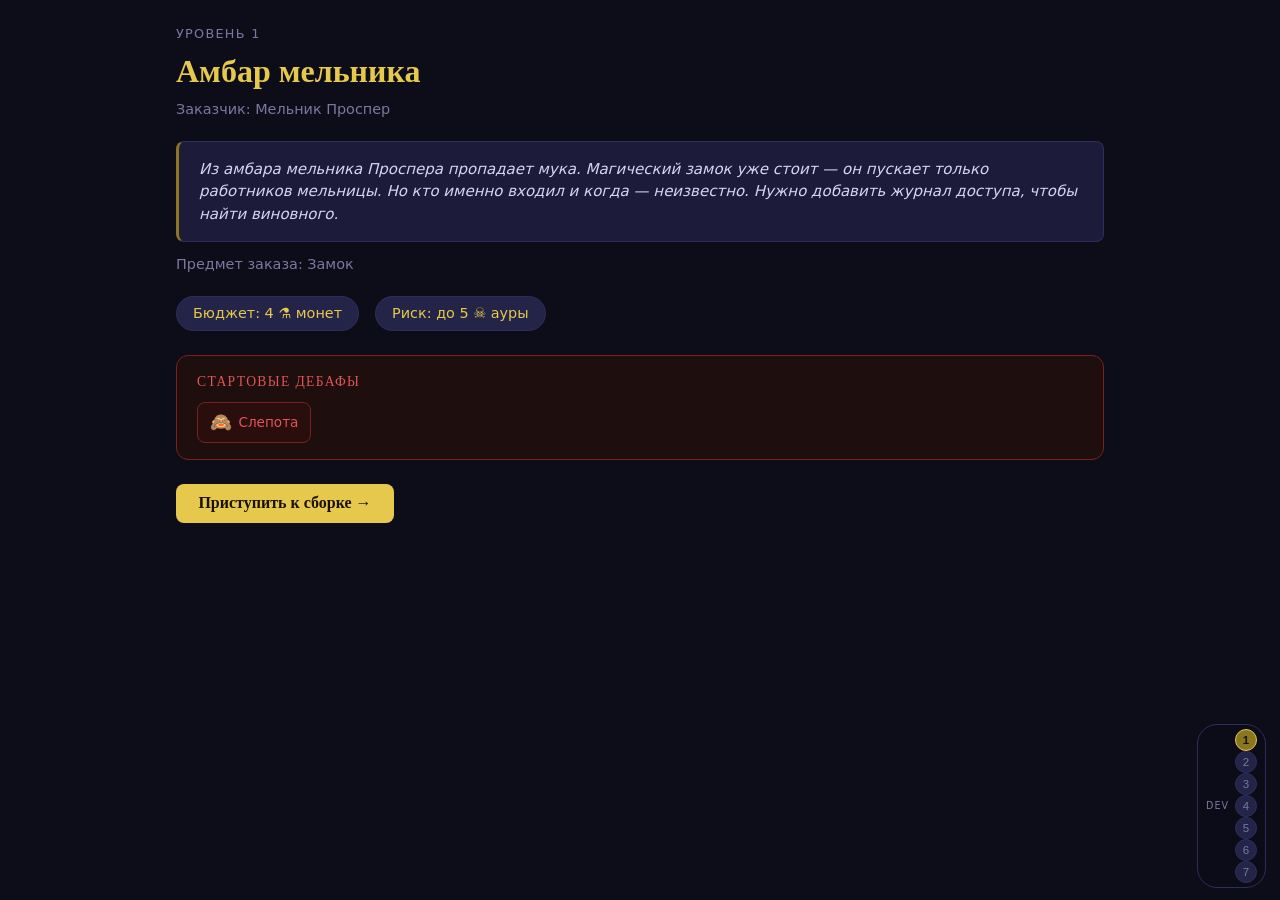
<file: index.html>
<!DOCTYPE html>
<html lang="ru">
<head>
  <meta charset="UTF-8" />
  <meta name="viewport" content="width=device-width, initial-scale=1.0" />
  <meta name="description" content="TechnoMage Platform — браузерная игра-прототип о системном дизайне в фэнтези-сеттинге." />
  <title>TechnoMage Platform</title>
  <link rel="stylesheet" href="style.css" />
</head>
<body>

<!-- ═══════════════════════════════════════════════════════════════
     SCREEN 1 — BRIEFING
════════════════════════════════════════════════════════════════ -->
<div id="screen-briefing" class="screen">
  <p id="briefing-level-num" class="level-badge"></p>
  <h1 id="briefing-level-name"></h1>
  <p id="briefing-client" class="briefing-client"></p>

  <p id="briefing-description" class="briefing-description"></p>
  <p id="briefing-item" class="briefing-item" style="display:none"></p>

  <div id="briefing-requirements-section">
    <p class="section-title">Требования заказчика</p>
    <ul id="briefing-requirements"></ul>
  </div>

  <div class="briefing-resources">
    <div class="resource-pill">Бюджет: <span id="briefing-budget"></span></div>
    <div class="resource-pill">Риск: <span id="briefing-risk"></span></div>
  </div>

  <div class="debuffs-section">
    <p class="debuffs-title">Стартовые дебафы</p>
    <div id="briefing-debuffs"></div>
  </div>

  <div id="briefing-hints-section" class="hint-box">
    <div id="briefing-hints"></div>
  </div>

  <button id="btn-start-assembly" class="btn btn-primary">Приступить к сборке →</button>
</div>


<!-- ═══════════════════════════════════════════════════════════════
     SCREEN 2 — ASSEMBLY
════════════════════════════════════════════════════════════════ -->
<div id="screen-assembly" style="display:none">

  <!-- Sticky HUD -->
  <div class="hud">
    <span id="hud-level-name" class="hud-level-name"></span>
    <span id="hud-gold" class="hud-resource"></span>
    <span id="hud-risk" class="hud-resource"></span>
    <span class="hud-divider">|</span>
    <span class="hud-group-label">Симптомы</span>
    <div id="hud-statuses"></div>
    <span class="hud-group-label hud-treat-label">Лечение</span>
    <div id="hud-treatments" class="hud-treatments"></div>
    <button id="btn-show-solution" class="btn-hint-hud" title="Показать решения">💡</button>
  </div>

  <!-- Main area -->
  <div class="assembly-body">

    <!-- Left: Task sidebar (always visible) -->
    <div class="task-sidebar">
      <div id="sidebar-level-num" class="sidebar-level-num"></div>
      <div id="sidebar-level-name" class="sidebar-level-name"></div>
      <div id="sidebar-client" class="sidebar-client"></div>
      <p id="sidebar-description" class="sidebar-description"></p>

      <div id="sidebar-requirements-section">
        <p class="sidebar-section-title">Требования</p>
        <ul id="sidebar-requirements" class="sidebar-requirements"></ul>
      </div>

      <div class="sidebar-debuffs">
        <p class="sidebar-debuffs-title">Стартовые дебафы</p>
        <div id="sidebar-debuffs"></div>
      </div>

      <div id="sidebar-hints-section" class="sidebar-hints">
        <div id="sidebar-hints"></div>
      </div>
    </div>

    <!-- Center: Matrices -->
    <div class="matrices-col">
      <div id="assembly-matrices"></div>
      <div class="launch-area">
        <button id="btn-launch" class="btn btn-launch">⚡ Запуск в прод — Отдать клиенту</button>
      </div>
    </div>

    <!-- Right: Matrix panel (optional matrices) + Spell panel -->
    <div class="spell-panel">
      <div id="assembly-matrix-panel" style="display:none">
        <p class="matrix-panel-title">Матрицы</p>
        <div id="assembly-matrix-cards"></div>
        <div class="panel-divider"></div>
      </div>
      <p class="spell-panel-title">Заклинания <span id="spell-slot-filter-label" class="slot-filter-label" style="display:none"></span></p>
      <div id="assembly-spells"></div>
      <div id="assembly-obryads-section" style="display:none">
        <div class="panel-divider"></div>
        <p class="spell-panel-title obryad-panel-title">Обряды</p>
        <div id="assembly-obryads"></div>
      </div>
    </div>

  </div>
</div>


<!-- ═══════════════════════════════════════════════════════════════
     SCREEN 3 — RESULT
════════════════════════════════════════════════════════════════ -->
<div id="screen-result" class="screen" style="display:none">

  <div id="result-banner" class="result-banner">
    <h1 id="result-title"></h1>
  </div>

  <!-- Success block -->
  <div id="result-success-block">
    <p id="result-client-report" class="result-client-text"></p>
    <p id="result-success-stats" class="result-stats"></p>
  </div>

  <!-- Fail block -->
  <div id="result-fail-block" class="fail-report">

    <!-- Block 1: Requirements -->
    <div id="result-req-block" class="fail-block">
      <p class="fail-block-title">◆ Не выполнены требования</p>
      <ul id="result-req-list" class="fail-list"></ul>
    </div>

    <!-- Block 2: Statuses -->
    <div id="result-status-block" class="fail-block">
      <p class="fail-block-title">⚠ Статусы (долги и конфликты)</p>
      <ul id="result-status-list" class="fail-list"></ul>
    </div>

    <!-- Block 3: Resources -->
    <div id="result-res-block" class="fail-block">
      <p class="fail-block-title">⚗ Ресурсы</p>
      <ul id="result-res-list" class="fail-list"></ul>
    </div>

  </div>

  <!-- Assembly summary -->
  <div id="result-assembly-block" class="result-assembly-block">
    <p class="result-assembly-title">Ваша сборка</p>
    <ul id="result-assembly-list" class="result-assembly-list"></ul>
  </div>

  <!-- Actions -->
  <div class="result-actions">
    <button id="btn-retry" class="btn btn-secondary">↩ Пересобрать</button>
    <button id="btn-next-level" class="btn btn-primary">Следующий уровень →</button>
  </div>

  <div id="result-all-done" class="result-all-done" style="display:none">
    ✦ Все уровни пройдены. Ты настоящий Техно-Маг. ✦
  </div>

</div>

<!-- ═══════════════════════════════════════════════════════════════
     SOLUTION MODAL
════════════════════════════════════════════════════════════════ -->
<div id="solution-modal" class="solution-modal" style="display:none">
  <div class="solution-modal-backdrop"></div>
  <div class="solution-modal-box">
    <div class="solution-modal-header">
      <h2 class="solution-modal-title">💡 Решения</h2>
      <button id="solution-modal-close" class="solution-modal-close">✕</button>
    </div>
    <div id="solution-modal-body" class="solution-modal-body"></div>
  </div>
</div>

<script type="module" src="ui.js"></script>

<!-- Dev nav: quick level jump bar -->
<div id="dev-nav">
  <span class="dev-nav-label">dev</span>
  <div id="dev-nav-levels"></div>
</div>

</body>
</html>
</file>
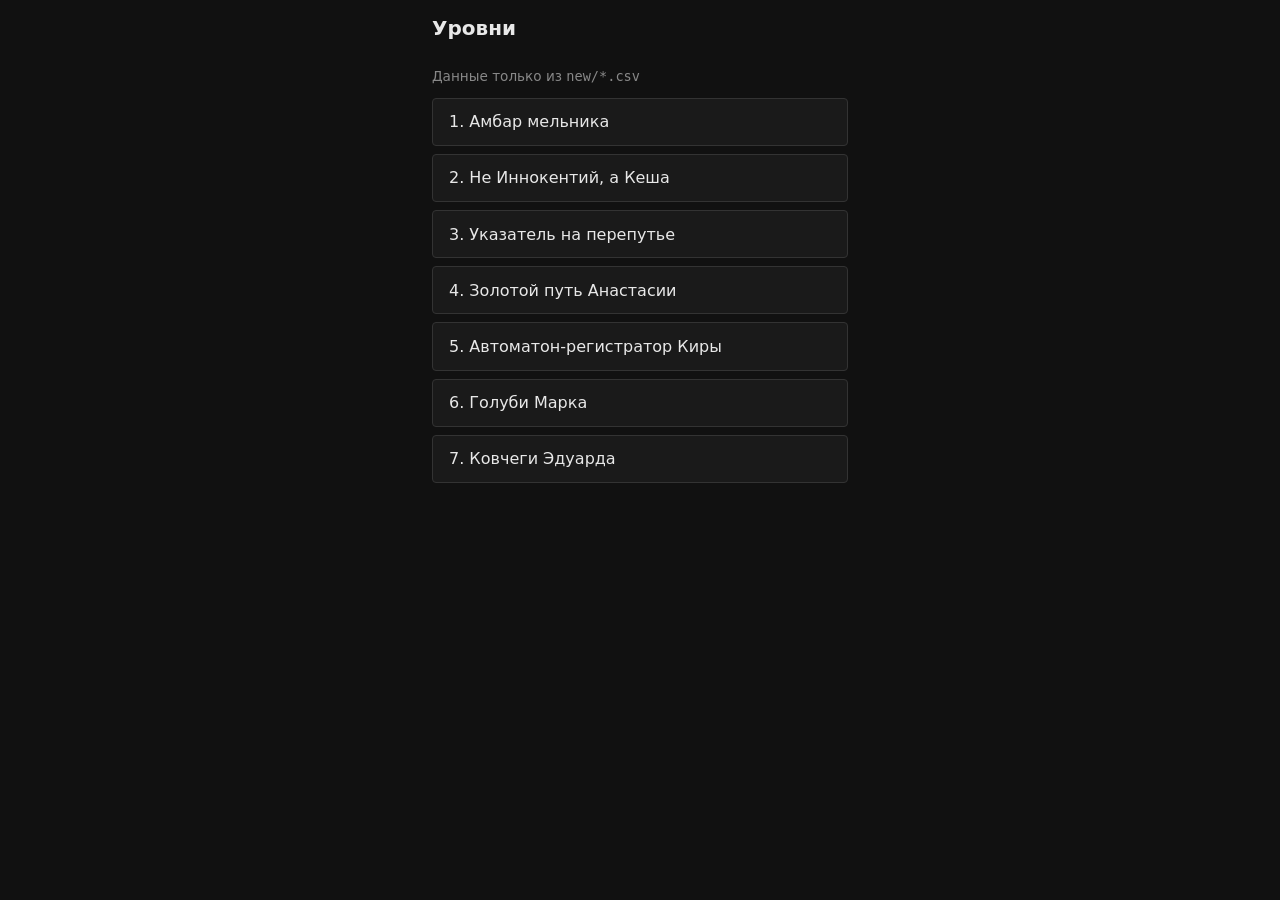
<file: playtest.html>
<!DOCTYPE html>
<html lang="ru">
<head>
  <meta charset="UTF-8" />
  <meta name="viewport" content="width=device-width, initial-scale=1" />
  <title>Плейтест — CSV</title>
  <style>
    :root {
      --bg: #111;
      --card: #1a1a1a;
      --border: #333;
      --text: #e8e8e8;
      --dim: #888;
      --gold: #f5c518;
      --gold-dim: #c9a227;
      --pink: #ff6b9d;
      --green: #4ade80;
    }
    * { box-sizing: border-box; }
    body {
      margin: 0;
      font-family: system-ui, -apple-system, "Segoe UI", Roboto, sans-serif;
      background: var(--bg);
      color: var(--text);
      min-height: 100dvh;
    }
    .screen { display: none; padding: 1rem; max-width: 28rem; margin: 0 auto; min-height: 100dvh; }
    .screen.active { display: flex; flex-direction: column; }
    h1 { font-size: 1.25rem; margin: 0 0 1rem; }
    .btn {
      display: inline-block;
      padding: 0.75rem 1rem;
      border: none;
      font-weight: 600;
      cursor: pointer;
      font-size: 0.95rem;
      border-radius: 2px;
    }
    .btn-dark { background: #000; color: var(--text); border: 1px solid var(--text); }
    .btn-gold { background: var(--gold); color: #000; }
    .btn-row { display: flex; gap: 0.75rem; margin-top: auto; padding-top: 1.5rem; flex-wrap: wrap; }
    .btn-row .btn { flex: 1; min-width: 7rem; text-align: center; }
    .lobby-list { list-style: none; padding: 0; margin: 0; }
    .lobby-list li {
      margin-bottom: 0.5rem;
      padding: 0.85rem 1rem;
      background: var(--card);
      border: 1px solid var(--border);
      border-radius: 4px;
      cursor: pointer;
    }
    .lobby-list li:hover { border-color: var(--gold-dim); }
    .brief-hero {
      background: var(--gold);
      color: #000;
      padding: 1rem 1.25rem;
      border-radius: 4px;
      margin-bottom: 1rem;
    }
    .brief-hero .tag { font-size: 0.7rem; text-transform: uppercase; letter-spacing: 0.08em; opacity: 0.85; }
    .brief-hero h2 { margin: 0.35rem 0 0; font-size: 1.1rem; line-height: 1.25; }
    .brief-meta { font-size: 0.85rem; margin-top: 0.5rem; opacity: 0.9; }
    .budget-pills { display: flex; gap: 0.5rem; margin-top: 0.75rem; flex-wrap: wrap; }
    .pill {
      background: #000;
      color: var(--gold);
      padding: 0.25rem 0.6rem;
      font-size: 0.8rem;
      border-radius: 2px;
    }
    .brief-desc {
      background: var(--card);
      border: 1px solid var(--border);
      border-left: 3px solid var(--gold-dim);
      padding: 1rem;
      font-style: italic;
      margin-bottom: 1rem;
      border-radius: 4px;
      font-size: 0.95rem;
    }
    .section-title {
      color: var(--gold);
      font-size: 0.72rem;
      text-transform: uppercase;
      letter-spacing: 0.1em;
      margin-bottom: 0.5rem;
    }
    .status-slots { display: flex; gap: 0.5rem; margin-bottom: 1.25rem; }
    .status-slot {
      flex: 1;
      min-height: 4rem;
      border: 2px solid var(--border);
      border-radius: 4px;
      display: flex;
      flex-direction: column;
      align-items: center;
      justify-content: center;
      padding: 0.35rem;
      font-size: 0.75rem;
      text-align: center;
      background: #161616;
    }
    .status-slot.filled { border-color: var(--pink); }
    .status-slot .ic { font-size: 1.25rem; line-height: 1; }
    .status-slot.muted { color: var(--dim); }
    .assembly-layout {
      display: grid;
      grid-template-columns: 5.5rem 1fr 2.75rem;
      gap: 0.5rem;
      flex: 1;
      align-content: start;
    }
    .side-panel {
      display: flex;
      flex-direction: column;
      gap: 0.4rem;
      align-items: stretch;
    }
    .aura-box {
      border: 1px solid var(--border);
      border-radius: 4px;
      padding: 0.4rem;
      text-align: center;
      font-size: 0.75rem;
      color: var(--dim);
    }
    .aura-box strong { color: var(--pink); font-size: 1rem; display: block; }
    .slot-list { display: flex; flex-direction: column; gap: 0.45rem; }
    .slot-btn {
      text-align: left;
      padding: 0.65rem 0.75rem;
      background: #0a0a0a;
      border: 1px solid var(--border);
      color: var(--text);
      border-radius: 4px;
      cursor: pointer;
      font-size: 0.82rem;
    }
    .slot-btn:hover { border-color: var(--gold-dim); }
    .slot-btn.selected { border-color: var(--gold); box-shadow: 0 0 0 1px var(--gold); }
    .slot-btn .st { font-size: 0.65rem; color: var(--dim); text-transform: uppercase; letter-spacing: 0.06em; }
    .slot-btn .cn { font-weight: 600; margin-top: 0.15rem; }
    .slot-btn .heal-mini {
      font-size: 0.68rem;
      color: var(--green);
      margin-top: 0.25rem;
      line-height: 1.2;
      font-weight: 500;
    }
    .commit-col { display: flex; flex-direction: column; gap: 0.5rem; align-items: stretch; }
    .commit-up {
      flex: 1;
      min-height: 4rem;
      background: linear-gradient(145deg, #d97706, #ea580c);
      border: none;
      color: #fff;
      font-size: 1.5rem;
      cursor: pointer;
      border-radius: 4px;
      font-weight: 700;
    }
    .commit-up:hover { filter: brightness(1.08); }
    .clear-slot {
      font-size: 0.7rem;
      padding: 0.35rem;
      background: transparent;
      border: 1px solid var(--border);
      color: var(--dim);
      cursor: pointer;
      border-radius: 4px;
    }
    .clear-slot:hover { color: var(--pink); border-color: var(--pink); }
    .picker-overlay {
      display: none;
      position: fixed;
      inset: 0;
      background: rgba(0,0,0,0.75);
      z-index: 50;
      padding: 1rem;
      overflow-y: auto;
    }
    .picker-overlay.open { display: block; }
    .picker-inner {
      max-width: 26rem;
      margin: 0 auto;
      background: var(--card);
      border: 1px solid var(--border);
      border-radius: 8px;
      padding: 1rem;
      max-height: 90vh;
      overflow-y: auto;
    }
    .picker-card {
      display: block;
      width: 100%;
      text-align: left;
      padding: 0.75rem;
      margin-bottom: 0.5rem;
      background: #0d0d0d;
      border: 1px solid var(--border);
      color: var(--text);
      border-radius: 4px;
      cursor: pointer;
    }
    .picker-card:hover { border-color: var(--gold); }
    .picker-card .nm { font-weight: 700; }
    .picker-card .cost { font-size: 0.8rem; color: var(--dim); margin: 0.25rem 0; }
    .picker-card .heal-tags { font-size: 0.74rem; color: var(--green); margin: 0.15rem 0 0.1rem; font-weight: 500; }
    .picker-card .desc { font-size: 0.78rem; color: var(--dim); line-height: 1.35; }
    .result-title { font-size: 2rem; font-weight: 800; letter-spacing: 0.04em; margin: 0.5rem 0 1rem; }
    .result-title.win { color: var(--gold); }
    .result-title.lose { color: var(--pink); }
    .result-body { background: var(--card); border: 1px solid var(--border); padding: 1rem; border-radius: 4px; line-height: 1.45; margin-bottom: 1rem; }
    .fail-blocks { display: flex; flex-direction: column; gap: 1rem; }
    .fail-block { border-left: 3px solid var(--pink); padding-left: 0.75rem; }
    .fail-h3 { margin: 0 0 0.35rem; font-size: 1rem; color: var(--pink); }
    .fail-answer {
      margin: 0.35rem 0 0;
      font-size: 1rem;
      line-height: 1.45;
      font-family: ui-monospace, SFMono-Regular, Menlo, Monaco, Consolas, monospace;
      word-break: break-word;
      color: var(--text);
    }
    .err { color: var(--pink); padding: 1rem; background: #2a1518; border-radius: 4px; }
    .top-bar { display: flex; justify-content: space-between; align-items: center; margin-bottom: 0.75rem; }
    .gold-line { font-size: 0.8rem; color: var(--dim); margin-bottom: 0.5rem; }
    .gold-line strong { color: var(--gold); }
    .gold-line .gold-meta { font-weight: 400; color: #777; font-size: 0.72rem; }
    .gold-line .gold-meta strong { color: var(--gold-dim); font-weight: 600; }
    .matrix-inline-hint {
      font-size: 0.72rem;
      color: var(--dim);
      line-height: 1.35;
      margin-bottom: 0.5rem;
      padding: 0.45rem 0.5rem;
      background: #141414;
      border-radius: 4px;
      border: 1px solid var(--border);
    }
    .matrix-rack-row {
      display: flex;
      flex-wrap: wrap;
      gap: 0.45rem;
      margin-top: 0.35rem;
      margin-bottom: 0.65rem;
    }
    .matrix-slot-btn {
      flex: 1;
      min-width: 5.5rem;
      text-align: left;
      padding: 0.65rem 0.75rem;
      background: #0a0a0a;
      border: 1px solid var(--border);
      color: var(--text);
      border-radius: 4px;
      cursor: pointer;
      font-size: 0.82rem;
    }
    .matrix-slot-btn:hover { border-color: var(--gold-dim); }
    .matrix-slot-btn.selected { border-color: var(--gold); box-shadow: 0 0 0 1px var(--gold); }
    .matrix-slot-btn .st { font-size: 0.65rem; color: var(--dim); text-transform: uppercase; letter-spacing: 0.06em; }
    .matrix-slot-btn .cn { font-weight: 600; margin-top: 0.15rem; display: block; }
    .matrix-slot-sub { font-size: 0.68rem; color: var(--green); margin-top: 0.25rem; display: block; line-height: 1.2; font-weight: 500; }
    .matrix-slot-sub.muted { color: var(--dim); font-weight: 400; }
    .matrix-block-head {
      display: flex;
      flex-wrap: wrap;
      align-items: flex-start;
      justify-content: space-between;
      gap: 0.5rem;
      margin-top: 0.5rem;
    }
    .matrix-block-title-col { flex: 1; min-width: 8rem; }
    .matrix-block-cost-row { font-size: 0.72rem; color: var(--green); margin-top: 0.25rem; font-weight: 500; }
    .matrix-block-actions { margin-top: 0 !important; flex-shrink: 0; }
    .matrix-slot-actions {
      display: flex;
      gap: 0.35rem;
      margin-top: 0.5rem;
      flex-wrap: wrap;
    }
    .matrix-slot-action {
      font-size: 0.72rem;
      padding: 0.3rem 0.5rem;
      border-radius: 3px;
      border: 1px solid var(--border);
      background: #121212;
      color: var(--text);
      cursor: pointer;
    }
    .matrix-slot-action:hover { border-color: var(--gold-dim); color: var(--gold); }
    .matrix-slot-action.danger:hover { border-color: var(--pink); color: var(--pink); }
    .asm-slots-head {
      display: flex;
      align-items: center;
      justify-content: space-between;
      gap: 0.5rem;
      margin-bottom: 0.35rem;
    }
    .btn-solutions {
      font-size: 0.72rem;
      padding: 0.35rem 0.55rem;
      border-radius: 3px;
      border: 1px solid var(--gold-dim);
      background: #1a1508;
      color: var(--gold);
      cursor: pointer;
      font-weight: 600;
      white-space: nowrap;
    }
    .btn-solutions:hover { border-color: var(--gold); color: #fff; }
    .sol-intro { font-size: 0.78rem; color: var(--dim); line-height: 1.4; margin: 0 0 0.75rem; }
    .sol-block {
      border-bottom: 1px solid var(--border);
      padding-bottom: 0.85rem;
      margin-bottom: 0.85rem;
    }
    .sol-block:last-child { border-bottom: none; margin-bottom: 0; padding-bottom: 0; }
    .sol-name { font-weight: 700; color: var(--gold); font-size: 0.92rem; margin-bottom: 0.35rem; }
    .sol-why { margin: 0 0 0.5rem; font-size: 0.84rem; line-height: 1.45; color: var(--text); }
    .sol-budget { font-size: 0.78rem; color: var(--dim); margin-bottom: 0.45rem; }
    .sol-budget strong { color: var(--gold-dim); }
    .sol-label {
      font-size: 0.68rem;
      color: var(--dim);
      margin-top: 0.45rem;
      text-transform: uppercase;
      letter-spacing: 0.05em;
    }
    .sol-subblock:first-of-type .sol-label { margin-top: 0.25rem; }
    .sol-ul { margin: 0.25rem 0 0; padding-left: 1.1rem; font-size: 0.8rem; line-height: 1.42; color: var(--text); }
  </style>
</head>
<body>
  <p id="boot-msg" style="text-align:center;padding:2rem;color:#888;">Загрузка CSV…</p>

  <div id="load-error" class="screen">
    <p class="err" id="load-error-text"></p>
  </div>

  <div id="screen-lobby" class="screen">
    <div class="top-bar">
      <h1>Уровни</h1>
    </div>
    <p style="color:var(--dim);font-size:0.85rem;margin-top:0">Данные только из <code>new/*.csv</code></p>
    <ul class="lobby-list" id="lobby-list"></ul>
  </div>

  <div id="screen-briefing" class="screen">
    <div id="brief-hero" class="brief-hero"></div>
    <div class="brief-desc" id="brief-desc"></div>
    <div class="section-title">Пришедшие статусы</div>
    <div class="status-slots" id="brief-status-slots"></div>
    <div class="btn-row">
      <button type="button" class="btn btn-dark" id="brief-back">В меню</button>
      <button type="button" class="btn btn-gold" id="brief-play">К игре</button>
    </div>
  </div>

  <div id="screen-assembly" class="screen">
    <div class="top-bar">
      <strong id="asm-title">Сборка</strong>
      <button type="button" class="btn btn-dark" id="asm-menu" style="padding:0.4rem 0.65rem;font-size:0.8rem">Меню</button>
    </div>
    <p class="gold-line" id="asm-gold"></p>
    <div class="assembly-layout">
      <div class="side-panel">
        <div class="section-title" style="font-size:0.65rem">Статусы</div>
        <div class="status-slots" id="asm-status-slots" style="flex-direction:column;min-height:auto;"></div>
        <div class="aura-box">Аура <strong id="asm-aura">0 / 0</strong></div>
        <button type="button" class="clear-slot" id="asm-clear">Снять выбранный слот</button>
      </div>
      <div>
        <div class="asm-slots-head">
          <span class="section-title" style="color:var(--dim);margin:0">Слоты матриц</span>
          <button type="button" class="btn-solutions" id="asm-solutions-btn">Как пройти</button>
        </div>
        <div class="slot-list" id="asm-slots"></div>
      </div>
      <div class="commit-col">
        <button type="button" class="commit-up" id="asm-commit" title="Проверить решение">↑</button>
      </div>
    </div>
  </div>

  <div id="screen-result" class="screen">
    <div id="result-tags" style="text-align:center;font-size:0.75rem;color:var(--dim);margin-bottom:0.25rem;"></div>
    <h2 class="result-title" id="result-title"></h2>
    <div class="result-body" id="result-body"></div>
    <div class="btn-row">
      <button type="button" class="btn btn-dark" id="result-lobby">В лобби</button>
      <button type="button" class="btn btn-gold" id="result-next">Ещё раз</button>
    </div>
  </div>

  <div class="picker-overlay" id="picker-overlay">
    <div class="picker-inner">
      <div style="display:flex;justify-content:space-between;align-items:center;margin-bottom:0.75rem;">
        <strong id="picker-title">Карта</strong>
        <button type="button" class="btn btn-dark" id="picker-close" style="padding:0.35rem 0.6rem">✕</button>
      </div>
      <div id="picker-list"></div>
    </div>
  </div>

  <script type="module" src="./playtest.js"></script>
</body>
</html>
</file>
<file: style.css>
/* TechnoMage Platform — Dark Fantasy UI */

/* ─── Tokens ─────────────────────────────────────────────────────────────── */
:root {
  --bg-deep:     #0d0d1a;
  --bg-base:     #13132b;
  --bg-card:     #1c1c3a;
  --bg-raised:   #242448;
  --border:      #2e2e5e;
  --border-glow: #4a4a9a;
  --gold:        #e6c84c;
  --gold-dim:    #8a7620;
  --red:         #e05555;
  --red-dim:     #7a2020;
  --green:       #4cca7a;
  --yellow:      #e6a83c;
  --text-main:   #d8d4f0;
  --text-dim:    #7a78a0;
  --text-label:  #9890c0;
  --slot-empty:  #1a1a38;
  --slot-valid:  #1a3a2a;
  --slot-invalid:#3a1a1a;
  --radius:      8px;
  --radius-lg:   12px;
  --font-main:   'Georgia', 'Times New Roman', serif;
  --font-ui:     'Segoe UI', system-ui, sans-serif;
  --transition:  0.15s ease;
}

/* ─── Reset & Base ───────────────────────────────────────────────────────── */
*, *::before, *::after { box-sizing: border-box; margin: 0; padding: 0; }

body {
  background: var(--bg-deep);
  color: var(--text-main);
  font-family: var(--font-ui);
  font-size: 15px;
  line-height: 1.5;
  min-height: 100vh;
}

h1, h2, h3 {
  font-family: var(--font-main);
  color: var(--gold);
}

a { color: var(--gold); }
ul { list-style: none; }

.fatal-error {
  color: var(--red);
  padding: 2rem;
  font-size: 1.2rem;
  text-align: center;
}

/* ─── Screens ────────────────────────────────────────────────────────────── */
.screen {
  max-width: 960px;
  margin: 0 auto;
  padding: 1.5rem 1rem 3rem;
  animation: fadeIn 0.2s ease;
}

@keyframes fadeIn {
  from { opacity: 0; transform: translateY(6px); }
  to   { opacity: 1; transform: none; }
}

/* ─── Briefing Screen ────────────────────────────────────────────────────── */
#screen-briefing .level-badge {
  font-size: 0.8rem;
  font-family: var(--font-ui);
  color: var(--text-dim);
  text-transform: uppercase;
  letter-spacing: 0.1em;
  margin-bottom: 0.25rem;
}

#screen-briefing h1 {
  font-size: 2rem;
  margin-bottom: 0.25rem;
}

.briefing-client {
  color: var(--text-dim);
  font-size: 0.9rem;
  margin-bottom: 1.25rem;
}

.briefing-description {
  background: var(--bg-card);
  border: 1px solid var(--border);
  border-left: 3px solid var(--gold-dim);
  border-radius: var(--radius);
  padding: 1rem 1.25rem;
  color: var(--text-main);
  margin-bottom: 1.5rem;
  font-style: italic;
}

.briefing-item {
  color: var(--text-dim);
  font-size: 0.9rem;
  margin: -0.75rem 0 1.25rem;
}

.section-title {
  font-family: var(--font-main);
  color: var(--text-label);
  font-size: 0.75rem;
  text-transform: uppercase;
  letter-spacing: 0.12em;
  margin-bottom: 0.5rem;
}

#briefing-requirements {
  background: var(--bg-card);
  border: 1px solid var(--border);
  border-radius: var(--radius);
  padding: 0.75rem 1rem;
  margin-bottom: 1.25rem;
  display: flex;
  flex-direction: column;
  gap: 0.4rem;
}

#briefing-requirements li {
  display: flex;
  align-items: flex-start;
  gap: 0.5rem;
}

.req-icon { color: var(--gold); flex-shrink: 0; }

.briefing-resources {
  display: flex;
  gap: 1rem;
  margin-bottom: 1.5rem;
  flex-wrap: wrap;
}

.resource-pill {
  background: var(--bg-raised);
  border: 1px solid var(--border);
  border-radius: 20px;
  padding: 0.35rem 1rem;
  font-size: 0.9rem;
  color: var(--gold);
}

/* Critical statuses — "Князь не простит" */
.debuffs-section {
  background: #1e0e0e;
  border: 1px solid var(--red-dim);
  border-radius: var(--radius-lg);
  padding: 1rem 1.25rem;
  margin-bottom: 1.5rem;
}

.debuffs-title {
  color: var(--red);
  font-family: var(--font-main);
  font-size: 0.85rem;
  text-transform: uppercase;
  letter-spacing: 0.1em;
  margin-bottom: 0.6rem;
}

#briefing-debuffs {
  display: flex;
  gap: 0.75rem;
  flex-wrap: wrap;
}

.no-debuffs {
  color: var(--text-muted);
  font-size: 0.85rem;
}

.critical-badge {
  display: flex;
  align-items: center;
  gap: 0.4rem;
  background: #2a0e0e;
  border: 1px solid var(--red-dim);
  border-radius: var(--radius);
  padding: 0.4rem 0.75rem;
  cursor: default;
}

.critical-badge .status-icon { font-size: 1.1rem; }
.critical-badge .status-label { font-size: 0.85rem; color: var(--red); }

/* Hints */
.hint-box {
  background: var(--bg-card);
  border: 1px solid var(--border);
  border-left: 3px solid var(--gold-dim);
  border-radius: var(--radius);
  padding: 0.75rem 1rem;
  margin-bottom: 1.75rem;
}

.hint-line {
  color: var(--text-dim);
  font-size: 0.875rem;
  margin-bottom: 0.25rem;
}
.hint-line:last-child { margin-bottom: 0; }

/* ─── Buttons ────────────────────────────────────────────────────────────── */
.btn {
  display: inline-flex;
  align-items: center;
  gap: 0.5rem;
  border: none;
  border-radius: var(--radius);
  padding: 0.65rem 1.4rem;
  font-family: var(--font-main);
  font-size: 1rem;
  cursor: pointer;
  transition: var(--transition);
  text-decoration: none;
}

.btn-primary {
  background: var(--gold);
  color: #1a1200;
  font-weight: bold;
}
.btn-primary:hover { background: #f0d660; transform: translateY(-1px); }

.btn-danger {
  background: var(--red);
  color: #fff;
}
.btn-danger:hover { background: #f07070; }

.btn-secondary {
  background: var(--bg-raised);
  color: var(--text-main);
  border: 1px solid var(--border-glow);
}
.btn-secondary:hover { border-color: var(--gold-dim); color: var(--gold); }

.btn-launch {
  background: linear-gradient(135deg, #1a3a1a, #0e2a0e);
  color: var(--green);
  border: 1px solid #2a6a2a;
  font-size: 1.05rem;
  padding: 0.75rem 2rem;
  width: 100%;
  justify-content: center;
  margin-top: 1rem;
}
.btn-launch:hover {
  background: linear-gradient(135deg, #1e4a1e, #122a12);
  border-color: var(--green);
  box-shadow: 0 0 12px rgba(76, 202, 122, 0.25);
}

/* ─── Assembly HUD ───────────────────────────────────────────────────────── */
.hud {
  position: sticky;
  top: 0;
  z-index: 100;
  background: var(--bg-base);
  border-bottom: 1px solid var(--border);
  padding: 0.6rem 1rem;
  display: flex;
  align-items: center;
  gap: 1rem;
  flex-wrap: wrap;
}

.hud-level-name {
  font-family: var(--font-main);
  color: var(--gold);
  font-size: 0.95rem;
  flex: 1;
  min-width: 120px;
  white-space: nowrap;
  overflow: hidden;
  text-overflow: ellipsis;
}

.hud-resource {
  font-size: 0.95rem;
  font-family: var(--font-ui);
  padding: 0.25rem 0.7rem;
  border-radius: 20px;
  background: var(--bg-raised);
  border: 1px solid var(--border);
  white-space: nowrap;
  transition: var(--transition);
}
.hud-resource.warn   { border-color: var(--yellow); color: var(--yellow); }
.hud-resource.danger { border-color: var(--red); color: var(--red); animation: pulse 1s ease infinite; }
.hud-resource.good   { border-color: #4caf7d; color: #4caf7d; }

.hud-divider { color: var(--border); }

#hud-statuses {
  display: flex;
  gap: 0.3rem;
  align-items: center;
  flex-wrap: wrap;
}

.hud-treat-label {
  margin-left: 0.35rem;
}

#hud-treatments {
  display: flex;
  gap: 0.25rem;
  align-items: center;
  flex-wrap: wrap;
  max-width: 420px;
}

.treatment-live-badge {
  font-size: 0.68rem;
  color: #7ec8e3;
  background: rgba(126, 200, 227, 0.12);
  border-radius: 4px;
  padding: 1px 5px;
  cursor: default;
}

.status-clear { color: var(--text-dim); font-size: 0.8rem; }

.status-badge {
  display: inline-block;
  font-size: 1.1rem;
  cursor: default;
  transition: var(--transition);
}
.status-badge.status-fatal {
  filter: drop-shadow(0 0 4px var(--red));
  animation: pulse 1.2s ease infinite;
}
.status-badge.status-warn {
  opacity: 0.7;
}

.hud-kp-label {
  color: var(--text-dim);
  font-size: 0.75rem;
}

.hud-group-label {
  font-size: 0.65rem;
  text-transform: uppercase;
  letter-spacing: 0.08em;
  color: var(--text-dim);
  white-space: nowrap;
  flex-shrink: 0;
}

#hud-critical {
  display: flex;
  gap: 0.25rem;
}

.critical-mini {
  font-size: 1rem;
  opacity: 0.35;
  cursor: default;
  transition: var(--transition);
}
.critical-mini.fired {
  opacity: 1;
  filter: drop-shadow(0 0 5px var(--red));
  animation: pulse 1s ease infinite;
}

@keyframes pulse {
  0%, 100% { opacity: 1; }
  50%       { opacity: 0.5; }
}

/* ─── Assembly Layout ────────────────────────────────────────────────────── */
#screen-assembly {
  max-width: 1280px;
  margin: 0 auto;
  display: flex;
  flex-direction: column;
  gap: 0;
  padding: 0 0 3rem;
}

.assembly-body {
  display: grid;
  grid-template-columns: 240px 1fr 300px;
  gap: 1rem;
  padding: 1rem;
  align-items: start;
}

@media (max-width: 960px) {
  .assembly-body {
    grid-template-columns: 200px 1fr 260px;
  }
}

@media (max-width: 720px) {
  .assembly-body {
    grid-template-columns: 1fr;
  }
  .task-sidebar {
    order: -1;
  }
}

/* ─── Task Sidebar ───────────────────────────────────────────────────────── */
.task-sidebar {
  position: sticky;
  top: 56px;
  background: var(--bg-card);
  border: 1px solid var(--border);
  border-left: 3px solid var(--gold-dim);
  border-radius: var(--radius-lg);
  padding: 1rem;
  display: flex;
  flex-direction: column;
  gap: 0.75rem;
  max-height: calc(100vh - 72px);
  overflow-y: auto;
}

.task-sidebar::-webkit-scrollbar { width: 3px; }
.task-sidebar::-webkit-scrollbar-track { background: transparent; }
.task-sidebar::-webkit-scrollbar-thumb { background: var(--border); border-radius: 2px; }

.sidebar-level-num {
  font-size: 0.7rem;
  text-transform: uppercase;
  letter-spacing: 0.1em;
  color: var(--text-dim);
}

.sidebar-level-name {
  font-family: var(--font-main);
  color: var(--gold);
  font-size: 1rem;
  line-height: 1.3;
}

.sidebar-client {
  font-size: 0.8rem;
  color: var(--text-dim);
}

.sidebar-description {
  font-size: 0.8rem;
  color: var(--text-main);
  line-height: 1.45;
  font-style: italic;
  padding-bottom: 0.5rem;
  border-bottom: 1px solid var(--border);
}

.sidebar-section-title {
  font-size: 0.68rem;
  text-transform: uppercase;
  letter-spacing: 0.1em;
  color: var(--text-dim);
}

.sidebar-requirements {
  display: flex;
  flex-direction: column;
  gap: 0.35rem;
  padding-bottom: 0.5rem;
  border-bottom: 1px solid var(--border);
}

.sidebar-req-item {
  display: flex;
  align-items: flex-start;
  gap: 0.4rem;
  font-size: 0.8rem;
  line-height: 1.35;
  color: var(--text-main);
}

.sidebar-debuffs {
  background: #1e0e0e;
  border: 1px solid var(--red-dim);
  border-radius: var(--radius);
  padding: 0.6rem 0.75rem;
}

.sidebar-debuffs-title {
  font-size: 0.68rem;
  text-transform: uppercase;
  letter-spacing: 0.1em;
  color: var(--red);
  margin-bottom: 0.4rem;
}

#sidebar-critical {
  display: flex;
  flex-direction: column;
  gap: 0.3rem;
}

.sidebar-critical-badge {
  display: flex;
  align-items: center;
  gap: 0.4rem;
  font-size: 0.8rem;
  color: var(--red);
}

.sidebar-hints {
  border-top: 1px solid var(--border);
  padding-top: 0.5rem;
}

.sidebar-hint-line {
  font-size: 0.75rem;
  color: var(--text-dim);
  line-height: 1.4;
  margin-bottom: 0.3rem;
}
.sidebar-hint-line:last-child { margin-bottom: 0; }

/* ─── Matrices ───────────────────────────────────────────────────────────── */
#assembly-matrices {
  display: flex;
  flex-direction: column;
  gap: 1rem;
}

.matrix-block {
  background: var(--bg-card);
  border: 1px solid var(--border);
  border-radius: var(--radius-lg);
  overflow: hidden;
  transition: var(--transition);
}

.matrix-header {
  display: flex;
  align-items: center;
  gap: 0.6rem;
  padding: 0.65rem 1rem;
  background: var(--bg-raised);
  border-bottom: 1px solid var(--border);
}

.matrix-icon { font-size: 1.2rem; }
.matrix-name {
  font-family: var(--font-main);
  color: var(--gold);
  font-size: 1rem;
  font-weight: bold;
}
.matrix-desc {
  color: var(--text-dim);
  font-size: 0.8rem;
  margin-left: auto;
}

.matrix-slots {
  display: flex;
  flex-wrap: wrap;
  gap: 0.75rem;
  padding: 0.85rem 1rem;
}

/* ─── Slots ──────────────────────────────────────────────────────────────── */
.slot {
  width: 140px;
  min-height: 72px;
  border-radius: var(--radius);
  border: 2px dashed var(--border);
  display: flex;
  flex-direction: column;
  align-items: center;
  justify-content: center;
  padding: 0.5rem;
  text-align: center;
  cursor: default;
  transition: border-color 0.12s ease, background 0.12s ease;
  position: relative;
}

.slot-empty {
  background: var(--slot-empty);
  border-color: var(--border);
  cursor: pointer;
}
.slot-empty:hover { border-color: var(--border-glow); }

.slot-valid {
  background: var(--slot-valid) !important;
  border-color: var(--green) !important;
  border-style: solid !important;
  box-shadow: 0 0 8px rgba(76, 202, 122, 0.2);
}

.slot-invalid {
  background: var(--slot-invalid) !important;
  border-color: var(--red-dim) !important;
  opacity: 0.5;
  cursor: not-allowed;
}

.slot-drag-over {
  background: #1a3a2a !important;
  border-color: var(--green) !important;
  border-style: solid !important;
  box-shadow: 0 0 14px rgba(76, 202, 122, 0.4);
}

.slot-filled {
  background: var(--bg-raised);
  border: 2px solid var(--border-glow);
  border-style: solid;
  cursor: pointer;
}
.slot-filled:hover {
  border-color: var(--red);
  box-shadow: 0 0 8px rgba(224, 85, 85, 0.2);
}
.slot-filled:hover::after {
  content: '✕';
  position: absolute;
  top: 3px; right: 5px;
  font-size: 0.7rem;
  color: var(--red);
  opacity: 0.7;
}

.slot-type-label {
  font-size: 0.7rem;
  color: var(--text-dim);
  text-transform: uppercase;
  letter-spacing: 0.08em;
}

.slot-spell-name {
  font-family: var(--font-main);
  font-size: 0.85rem;
  color: var(--gold);
  line-height: 1.3;
}
.slot-spell-cost {
  font-size: 0.7rem;
  color: var(--text-dim);
  margin-top: 0.2rem;
}

/* ─── Matrices center column ─────────────────────────────────────────────── */
.matrices-col {
  position: sticky;
  top: 56px;
  max-height: calc(100vh - 72px);
  overflow-y: auto;
  padding-bottom: 0.5rem;
}
.matrices-col::-webkit-scrollbar { width: 4px; }
.matrices-col::-webkit-scrollbar-track { background: transparent; }
.matrices-col::-webkit-scrollbar-thumb { background: var(--border); border-radius: 2px; }

/* ─── Spell Panel ────────────────────────────────────────────────────────── */
.spell-panel {
  position: sticky;
  top: 56px;
  max-height: calc(100vh - 72px);
  overflow-y: auto;
}
.spell-panel::-webkit-scrollbar { width: 4px; }
.spell-panel::-webkit-scrollbar-track { background: transparent; }
.spell-panel::-webkit-scrollbar-thumb { background: var(--border); border-radius: 2px; }

.spell-panel-title {
  font-family: var(--font-main);
  color: var(--text-label);
  font-size: 0.75rem;
  text-transform: uppercase;
  letter-spacing: 0.12em;
  margin-bottom: 0.6rem;
  padding: 0 0.25rem;
}

#assembly-spells {
  display: flex;
  flex-direction: column;
  gap: 0.5rem;
  padding-right: 4px;
}

#assembly-spells::-webkit-scrollbar { width: 4px; }
#assembly-spells::-webkit-scrollbar-track { background: transparent; }
#assembly-spells::-webkit-scrollbar-thumb { background: var(--border); border-radius: 2px; }

.spell-card {
  background: var(--bg-card);
  border: 1px solid var(--border);
  border-radius: var(--radius);
  padding: 0.6rem 0.75rem;
  cursor: grab;
  transition: border-color 0.12s ease, box-shadow 0.12s ease, opacity 0.12s ease;
  user-select: none;
}
.spell-card:hover {
  border-color: var(--gold-dim);
  box-shadow: 0 0 6px rgba(230, 200, 76, 0.15);
}
.spell-card:active { cursor: grabbing; }

.spell-selected {
  border-color: var(--gold) !important;
  box-shadow: 0 0 10px rgba(230, 200, 76, 0.3) !important;
  background: #22220e !important;
}

.spell-placed {
  opacity: 0.35;
  cursor: not-allowed;
  border-style: dashed;
}

.spell-dragging { opacity: 0.5; }

.spell-name {
  font-family: var(--font-main);
  color: var(--gold);
  font-size: 0.9rem;
  margin-bottom: 0.15rem;
}
.spell-desc {
  font-size: 0.78rem;
  color: var(--text-dim);
  margin-bottom: 0.35rem;
  line-height: 1.35;
}
.spell-meta {
  display: flex;
  gap: 0.5rem;
  align-items: center;
  flex-wrap: wrap;
  margin-bottom: 0.25rem;
}
.spell-cost { font-size: 0.78rem; color: var(--gold); }
.spell-risk { font-size: 0.78rem; color: var(--text-dim); }
.spell-risk.has-risk { color: var(--yellow); }
.spell-debt {
  font-size: 0.72rem;
  color: var(--red);
  background: rgba(224,85,85,0.08);
  border-radius: 4px;
  padding: 0 0.35rem;
}
.spell-slots {
  font-size: 0.68rem;
  color: var(--text-dim);
  text-transform: uppercase;
  letter-spacing: 0.07em;
}

/* ─── Launch button area ─────────────────────────────────────────────────── */
.launch-area {
  padding: 0 1rem 1rem;
}

/* ─── Result Screen ──────────────────────────────────────────────────────── */
.result-banner {
  border-radius: var(--radius-lg);
  padding: 2rem 2rem 1.5rem;
  text-align: center;
  margin-bottom: 1.5rem;
  border: 1px solid;
}

.result-banner.success {
  background: linear-gradient(135deg, #0e2a0e, #0a1e12);
  border-color: var(--green);
  box-shadow: 0 0 30px rgba(76, 202, 122, 0.15);
}

.result-banner.fail {
  background: linear-gradient(135deg, #2a0e0e, #1e0a0a);
  border-color: var(--red);
  box-shadow: 0 0 30px rgba(224, 85, 85, 0.15);
}

#result-title {
  font-size: 1.8rem;
  margin-bottom: 0;
}
.result-banner.success #result-title { color: var(--green); }
.result-banner.fail    #result-title { color: var(--red); }

.result-client-text {
  font-style: italic;
  color: var(--text-main);
  font-size: 1.05rem;
  margin: 0.75rem 0 0.5rem;
  line-height: 1.55;
}

.result-stats {
  font-size: 0.875rem;
  color: var(--text-dim);
  margin-top: 0.5rem;
}

/* Fail report blocks */
.fail-report {
  display: flex;
  flex-direction: column;
  gap: 1rem;
  margin-bottom: 1.5rem;
}

.fail-block {
  background: var(--bg-card);
  border: 1px solid var(--border);
  border-radius: var(--radius-lg);
  overflow: hidden;
}

.fail-block-title {
  font-family: var(--font-main);
  font-size: 0.75rem;
  text-transform: uppercase;
  letter-spacing: 0.12em;
  padding: 0.5rem 1rem;
  background: var(--bg-raised);
  color: var(--text-label);
  border-bottom: 1px solid var(--border);
}

.fail-list {
  padding: 0.75rem 1rem;
  display: flex;
  flex-direction: column;
  gap: 0.6rem;
}

.fail-item {
  display: flex;
  align-items: flex-start;
  gap: 0.6rem;
  font-size: 0.9rem;
  line-height: 1.45;
}

.fail-icon {
  font-size: 1.1rem;
  flex-shrink: 0;
  margin-top: 0.05rem;
}

.fail-fatal .fail-icon { filter: drop-shadow(0 0 3px var(--red)); }
.fail-warn  .fail-icon { opacity: 0.6; }
.fail-info  { color: var(--text-dim); }

.fail-advice {
  font-size: 0.8rem;
  color: var(--text-dim);
  margin-top: 0.2rem;
  font-style: italic;
}

/* Result buttons */
.result-actions {
  display: flex;
  gap: 0.75rem;
  flex-wrap: wrap;
}

.result-all-done {
  text-align: center;
  font-family: var(--font-main);
  color: var(--gold);
  font-size: 1.1rem;
  padding: 1rem;
  background: var(--bg-card);
  border: 1px solid var(--gold-dim);
  border-radius: var(--radius-lg);
  margin-top: 0.5rem;
}

/* ─── Dev Nav ────────────────────────────────────────────────────────────── */
#dev-nav {
  position: fixed;
  bottom: 12px;
  right: 14px;
  z-index: 9999;
  display: flex;
  align-items: center;
  gap: 4px;
  background: rgba(13,13,26,0.88);
  border: 1px solid var(--border);
  border-radius: 20px;
  padding: 4px 8px;
  backdrop-filter: blur(4px);
}

.dev-nav-label {
  font-size: 0.6rem;
  text-transform: uppercase;
  letter-spacing: 0.1em;
  color: var(--text-dim);
  margin-right: 2px;
}

.dev-nav-btn {
  background: var(--bg-raised);
  border: 1px solid var(--border);
  color: var(--text-dim);
  border-radius: 50%;
  width: 22px;
  height: 22px;
  font-size: 0.72rem;
  cursor: pointer;
  display: flex;
  align-items: center;
  justify-content: center;
  transition: var(--transition);
  padding: 0;
}
.dev-nav-btn:hover { border-color: var(--gold-dim); color: var(--gold); }
.dev-nav-btn.dev-nav-active {
  background: var(--gold-dim);
  border-color: var(--gold);
  color: #1a1200;
  font-weight: bold;
}

/* ─── Matrix Panel (optional matrices as cards) ──────────────────────────── */
.matrix-panel-title {
  font-family: var(--font-main);
  color: var(--text-label);
  font-size: 0.75rem;
  text-transform: uppercase;
  letter-spacing: 0.12em;
  margin-bottom: 0.5rem;
  padding: 0 0.25rem;
}

#assembly-matrix-cards {
  display: flex;
  flex-direction: column;
  gap: 0.5rem;
  margin-bottom: 0.5rem;
}

.matrix-card {
  background: var(--bg-raised);
  border: 1px solid var(--border-glow);
  border-radius: var(--radius);
  padding: 0.6rem 0.75rem;
  cursor: pointer;
  transition: border-color 0.12s ease, box-shadow 0.12s ease;
  user-select: none;
}
.matrix-card:hover {
  border-color: var(--gold-dim);
  box-shadow: 0 0 8px rgba(230, 200, 76, 0.2);
}
.matrix-card-selected {
  border-color: var(--gold) !important;
  box-shadow: 0 0 12px rgba(230, 200, 76, 0.35) !important;
}
.matrix-card-dragging { opacity: 0.5; }

.matrix-card-header {
  display: flex;
  align-items: center;
  gap: 0.4rem;
  margin-bottom: 0.2rem;
}
.matrix-card-icon { font-size: 1rem; }
.matrix-card-name {
  font-family: var(--font-main);
  color: var(--gold);
  font-size: 0.9rem;
  flex: 1;
}
.matrix-card-cost {
  font-size: 0.8rem;
  color: var(--gold);
  background: rgba(230,200,76,0.1);
  border-radius: 4px;
  padding: 0 0.4rem;
}
.matrix-card-desc {
  font-size: 0.75rem;
  color: var(--text-dim);
  margin-bottom: 0.25rem;
}
.matrix-card-slots {
  font-size: 0.68rem;
  color: var(--text-dim);
  text-transform: uppercase;
  letter-spacing: 0.07em;
}

.panel-divider {
  height: 1px;
  background: var(--border);
  margin: 0.75rem 0;
}

/* ─── Matrix block states ────────────────────────────────────────────────── */
.matrix-locked .matrix-header {
  opacity: 0.8;
}
.matrix-lock-icon {
  font-size: 0.85rem;
  margin-left: auto;
  opacity: 0.5;
}

.matrix-remove-btn {
  margin-left: auto;
  background: none;
  border: 1px solid var(--red-dim);
  color: var(--red);
  border-radius: 4px;
  padding: 0.1rem 0.4rem;
  font-size: 0.8rem;
  cursor: pointer;
  line-height: 1.4;
  transition: var(--transition);
  flex-shrink: 0;
}
.matrix-remove-btn:hover { background: rgba(224,85,85,0.15); }
.matrix-remove-btn.disabled {
  opacity: 0.3;
  cursor: not-allowed;
  pointer-events: none;
}

/* ─── Board drag-over state ──────────────────────────────────────────────── */
.board-drag-over {
  outline: 2px dashed var(--gold-dim);
  outline-offset: 4px;
  border-radius: var(--radius);
}

/* ─── Empty board hint ───────────────────────────────────────────────────── */
.matrices-empty-hint {
  color: var(--text-dim);
  font-size: 0.875rem;
  font-style: italic;
  padding: 1.5rem 1rem;
  text-align: center;
  border: 2px dashed var(--border);
  border-radius: var(--radius-lg);
}

/* ── Обряды ─────────────────────────────────────────────────────── */
.obryad-card {
  border-color: #3a2a5a;
  background: #1a1228;
}
.obryad-card:hover:not(.spell-placed) {
  border-color: #7c5cbf;
}
.obryad-panel-title {
  color: #9b72e0;
}
.obryad-effect {
  font-size: 0.72rem;
  color: #9b72e0;
  margin-left: 0.4rem;
}

/* ── Фильтр слота ───────────────────────────────────────────────── */
.slot-filter-label {
  font-size: 0.7rem;
  color: var(--accent);
  margin-left: 0.5rem;
  text-transform: none;
  letter-spacing: 0;
  opacity: 0.85;
}

/* ── Снимает долг ───────────────────────────────────────────────── */
.spell-resolves {
  font-size: 0.72rem;
  color: #4caf7d;
  margin-top: 0.25rem;
}

/* ── Лечение (treatmentTags) ───────────────────────────────────── */
.spell-treat-row {
  display: flex;
  flex-wrap: wrap;
  align-items: center;
  gap: 0.25rem;
  width: 100%;
}
.spell-meta-label {
  font-size: 0.65rem;
  text-transform: uppercase;
  letter-spacing: 0.06em;
  color: var(--text-dim);
}
.spell-treatment {
  font-size: 0.72rem;
  color: #7ec8e3;
  font-weight: 600;
  background: rgba(126, 200, 227, 0.12);
  border-radius: 4px;
  padding: 1px 5px;
}
.spell-explicit-resolve {
  font-size: 0.68rem;
  color: #c9a227;
  margin: 0.15rem 0 0.1rem;
}
.spell-resolve {
  font-size: 0.7rem;
  color: #81c784;
  margin-left: 0.35rem;
}

/* ── Позитивный баф (legacy) ─────────────────────────────────────── */
.spell-buff {
  font-size: 0.72rem;
  color: #4caf7d;
  font-weight: 600;
}

/* ── Эффекты карточки ───────────────────────────────────────────── */
.spell-effects {
  display: flex;
  flex-wrap: wrap;
  gap: 0.3rem;
  margin: 0.3rem 0 0.2rem;
  min-height: 1.2em;
}
.spell-cap {
  font-size: 0.72rem;
  font-weight: 600;
  color: #4caf7d;
  background: rgba(76, 175, 125, 0.12);
  border-radius: 4px;
  padding: 1px 5px;
}
.obryad-coins {
  color: #f0c040;
  background: rgba(240, 192, 64, 0.12);
}
.obryad-aura-neg {
  color: #e57373;
  background: rgba(229, 115, 115, 0.12);
}
.obryad-aura-pos {
  color: #81c784;
  background: rgba(129, 199, 132, 0.12);
}

/* ── Сборка на result-экране ────────────────────────────────────── */
.result-assembly-block {
  margin: 1.2rem auto;
  max-width: 480px;
  background: rgba(255,255,255,0.04);
  border-radius: 8px;
  padding: 0.8rem 1rem;
}
.result-assembly-title {
  font-size: 0.78rem;
  text-transform: uppercase;
  letter-spacing: 0.06em;
  color: #888;
  margin: 0 0 0.5rem;
}
.result-assembly-list {
  list-style: none;
  margin: 0;
  padding: 0;
  display: flex;
  flex-direction: column;
  gap: 0.3rem;
}
.assembly-item {
  display: flex;
  align-items: center;
  gap: 0.4rem;
  font-size: 0.85rem;
}
.assembly-item-matrix {
  color: #aaa;
  font-style: italic;
}
.assembly-name {
  flex: 1;
}
.assembly-cost {
  font-size: 0.75rem;
  color: #f0c040;
}
.assembly-treat-wrap {
  display: flex;
  flex-wrap: wrap;
  gap: 0.2rem;
}
.assembly-explicit {
  font-size: 0.7rem;
  color: #c9a227;
}
.assembly-buff {
  font-size: 0.72rem;
  color: #4caf7d;
  background: rgba(76,175,125,0.12);
  border-radius: 4px;
  padding: 1px 5px;
}
.assembly-empty {
  color: #666;
  font-style: italic;
}

/* ─── Solution Modal ─────────────────────────────────────────────────────── */

.btn-hint-hud {
  margin-left: auto;
  background: rgba(230,200,76,0.12);
  border: 1px solid var(--gold-dim);
  color: var(--gold);
  font-size: 1rem;
  padding: 2px 10px;
  border-radius: var(--radius);
  cursor: pointer;
  transition: background var(--transition);
  flex-shrink: 0;
}
.btn-hint-hud:hover { background: rgba(230,200,76,0.25); }

.solution-modal {
  position: fixed; inset: 0; z-index: 1000;
  display: flex; align-items: center; justify-content: center;
}
.solution-modal-backdrop {
  position: absolute; inset: 0;
  background: rgba(5,5,18,0.82);
  backdrop-filter: blur(3px);
}
.solution-modal-box {
  position: relative; z-index: 1;
  background: var(--bg-base);
  border: 1px solid var(--border-glow);
  border-radius: var(--radius-lg);
  width: min(780px, 95vw);
  max-height: 88vh;
  display: flex; flex-direction: column;
  box-shadow: 0 8px 48px rgba(0,0,0,0.7);
}
.solution-modal-header {
  display: flex; align-items: center; justify-content: space-between;
  padding: 14px 20px 12px;
  border-bottom: 1px solid var(--border);
  flex-shrink: 0;
}
.solution-modal-title {
  margin: 0; font-size: 1.15rem;
  color: var(--gold); font-family: var(--font-main);
}
.solution-modal-close {
  background: transparent; border: none;
  color: var(--text-dim); font-size: 1.1rem; cursor: pointer;
  padding: 2px 6px; border-radius: 4px;
  transition: color var(--transition);
}
.solution-modal-close:hover { color: var(--text-main); }

.solution-modal-body {
  overflow-y: auto; padding: 16px 20px;
  display: flex; flex-direction: column; gap: 14px;
}

/* Solution card */
.sol-card {
  background: var(--bg-card);
  border: 1px solid var(--border);
  border-radius: var(--radius);
  overflow: hidden;
}
.sol-card-header {
  display: flex; align-items: center; justify-content: space-between;
  padding: 10px 14px;
  background: var(--bg-raised);
  border-bottom: 1px solid var(--border);
}
.sol-card-name {
  font-size: 0.95rem; font-weight: 600;
  color: var(--text-main);
}
.sol-apply-btn {
  background: var(--gold);
  color: #111; border: none; cursor: pointer;
  font-size: 0.8rem; font-weight: 700;
  padding: 4px 12px; border-radius: var(--radius);
  transition: opacity var(--transition);
  white-space: nowrap;
}
.sol-apply-btn:hover { opacity: 0.85; }

.sol-card-body {
  padding: 10px 14px;
  display: flex; flex-direction: column; gap: 6px;
}
.sol-placements {
  display: flex; flex-wrap: wrap; gap: 6px;
}
.sol-placement {
  display: flex; align-items: center; gap: 5px;
  background: var(--bg-raised);
  border: 1px solid var(--border);
  border-radius: 6px;
  padding: 4px 9px;
  font-size: 0.8rem;
}
.sol-placement-slot {
  color: var(--text-dim); font-family: var(--font-ui);
  font-size: 0.72rem;
}
.sol-placement-arrow { color: var(--border-glow); font-size: 0.75rem; }
.sol-placement-card { color: var(--text-main); font-weight: 500; }

.sol-note {
  font-size: 0.8rem; color: var(--text-dim);
  font-style: italic; line-height: 1.4;
  padding-top: 4px;
  border-top: 1px solid var(--border);
  margin-top: 2px;
}

.sol-matrix-badge {
  display: inline-flex; align-items: center; gap: 4px;
  font-size: 0.75rem; color: var(--yellow);
  background: rgba(230,168,60,0.1);
  border: 1px solid rgba(230,168,60,0.25);
  border-radius: 5px; padding: 2px 8px;
  margin-bottom: 4px;
}
</file>
